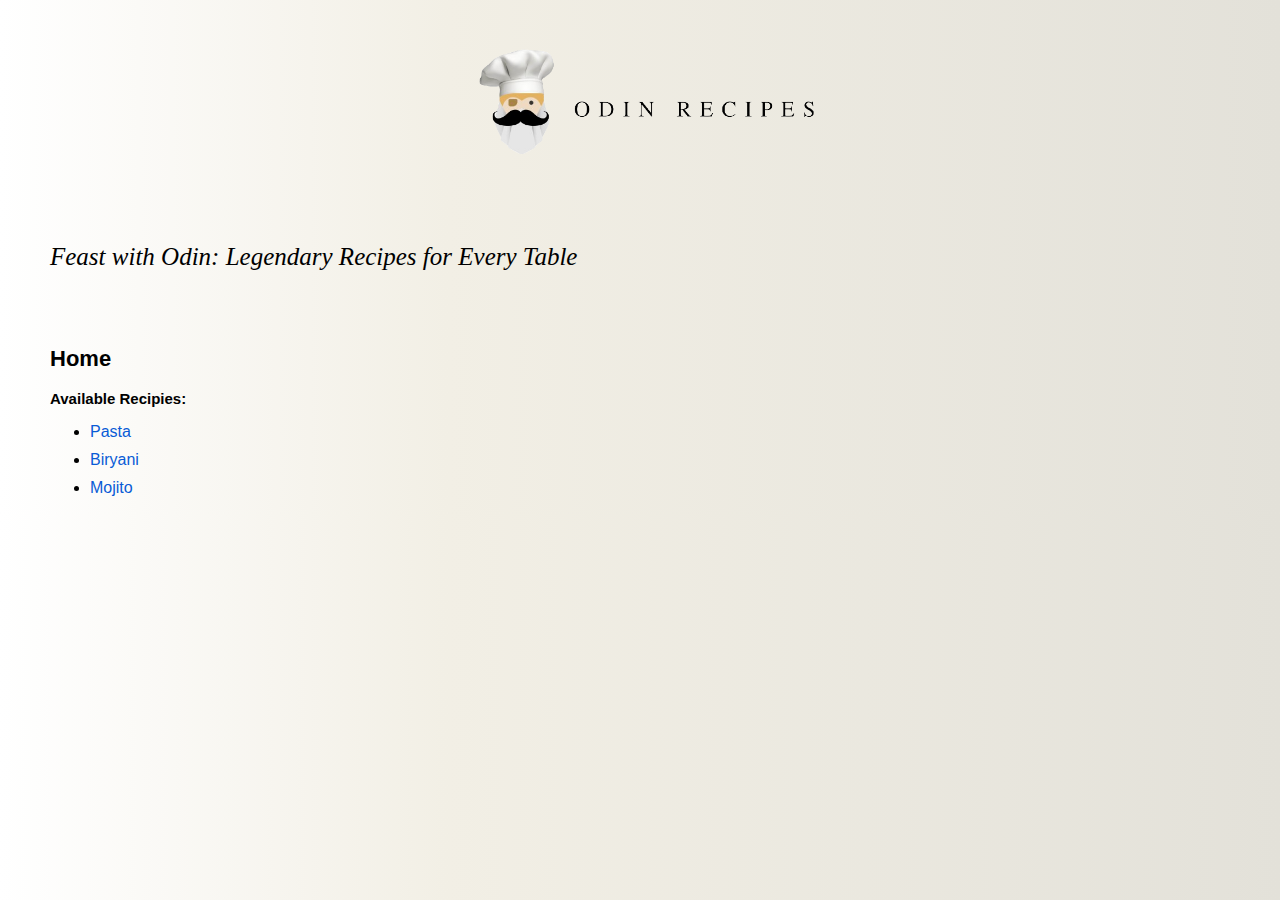
<file: index.html>
<!DOCTYPE html>
<html lang="en">
<head>
    <meta charset="UTF-8">
    <meta name="viewport" content="width=device-width, initial-scale=1.0">
    <title>Odin Recipes</title>
    <link rel="stylesheet" href="./styles/style.css">
</head>
<body>
    <img class="banner" src="recipies/img/banner.png" alt="Odin Recipes">
    <br>
    <h1>Feast with Odin: Legendary Recipes for Every Table</h1>
    <h2>Home</h2>

    <h3>Available Recipies: </h3>

    <div class="list">
        <ul>
            <li><a href="recipies/pasta.html">Pasta</a></li>
            <li><a href="recipies/biryani.html">Biryani</a></li>
            <li><a href="recipies/mojito.html">Mojito</a></li>
        </ul>
    </div>

</body>
</html>
</file>
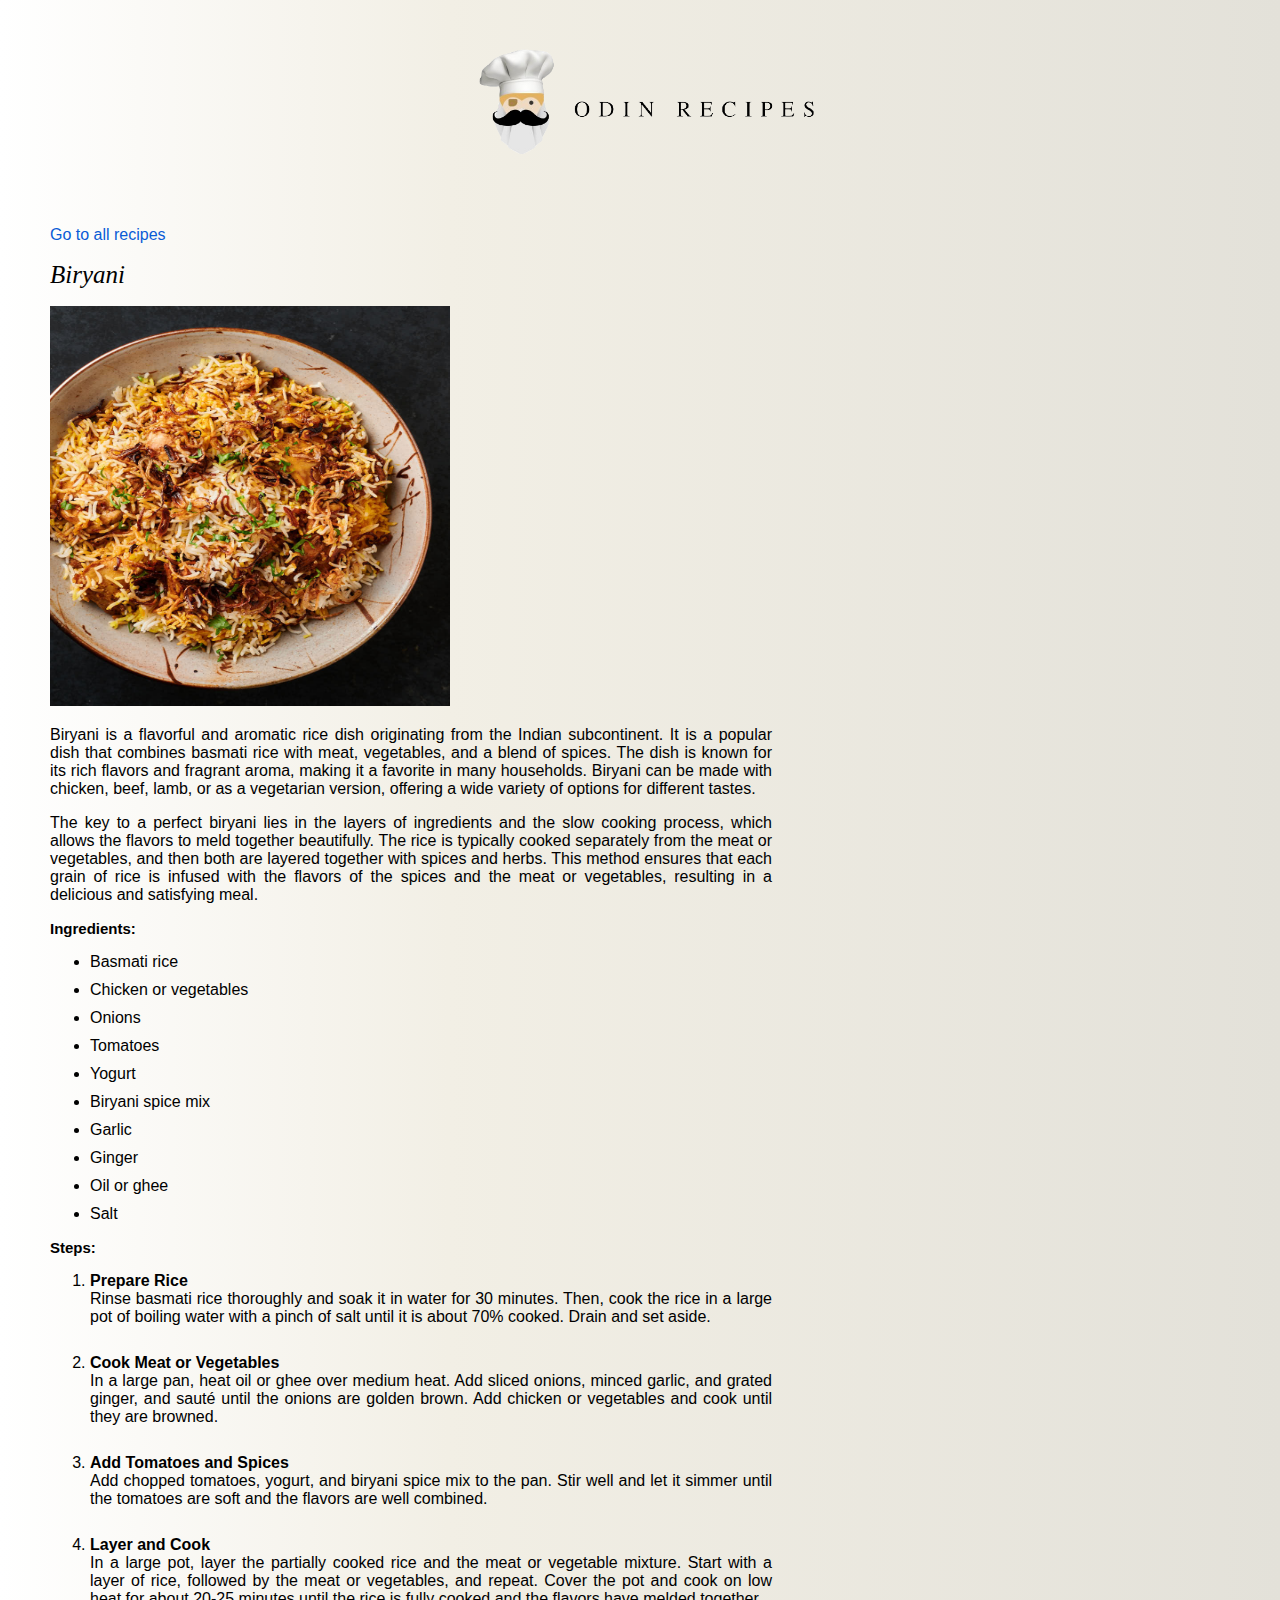
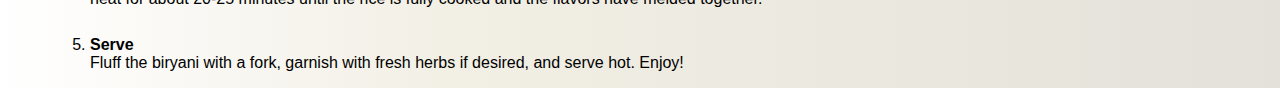
<file: recipies/biryani.html>
<!DOCTYPE html>
<html lang="en">
<head>
    <meta charset="UTF-8">
    <meta name="viewport" content="width=device-width, initial-scale=1.0">
    <title>Biryani Recipe</title>
    <link rel="stylesheet" href="../styles/style.css">
</head>
<body>
    <img class="banner" src="img/banner.png" alt="Odin Recipes Banner" height="200" width="400"> 
    <br>
    <a href="../index.html">Go to all recipes</a>
    <h1>Biryani</h1>
    <img class = "dish" src="img/biryani-img.jpg" alt="picture of biryani" height="400" width="400">
    <p>Biryani is a flavorful and aromatic rice dish originating from the Indian subcontinent. It is a popular dish that combines basmati rice with meat, vegetables, and a blend of spices. The dish is known for its rich flavors and fragrant aroma, making it a favorite in many households. Biryani can be made with chicken, beef, lamb, or as a vegetarian version, offering a wide variety of options for different tastes.</p>
    <p>The key to a perfect biryani lies in the layers of ingredients and the slow cooking process, which allows the flavors to meld together beautifully. The rice is typically cooked separately from the meat or vegetables, and then both are layered together with spices and herbs. This method ensures that each grain of rice is infused with the flavors of the spices and the meat or vegetables, resulting in a delicious and satisfying meal.</p>
    <h3>Ingredients:</h3>
    <ul>
        <li>Basmati rice</li>
        <li>Chicken or vegetables</li>
        <li>Onions</li>
        <li>Tomatoes</li>
        <li>Yogurt</li>
        <li>Biryani spice mix</li>
        <li>Garlic</li>
        <li>Ginger</li>
        <li>Oil or ghee</li>
        <li>Salt</li>
    </ul>
    <h3>Steps:</h3>
    <ol>
        <li><strong>Prepare Rice</strong><br>Rinse basmati rice thoroughly and soak it in water for 30 minutes. Then, cook the rice in a large pot of boiling water with a pinch of salt until it is about 70% cooked. Drain and set aside.</li>
        <br>
        <li><strong>Cook Meat or Vegetables</strong><br>In a large pan, heat oil or ghee over medium heat. Add sliced onions, minced garlic, and grated ginger, and sauté until the onions are golden brown. Add chicken or vegetables and cook until they are browned.</li>
        <br>
        <li><strong>Add Tomatoes and Spices</strong><br>Add chopped tomatoes, yogurt, and biryani spice mix to the pan. Stir well and let it simmer until the tomatoes are soft and the flavors are well combined.</li>
        <br>
        <li><strong>Layer and Cook</strong><br>In a large pot, layer the partially cooked rice and the meat or vegetable mixture. Start with a layer of rice, followed by the meat or vegetables, and repeat. Cover the pot and cook on low heat for about 20-25 minutes until the rice is fully cooked and the flavors have melded together.</li>
        <br>
        <li><strong>Serve</strong><br>Fluff the biryani with a fork, garnish with fresh herbs if desired, and serve hot. Enjoy!</li>
    </ol>
</body>
</html>
</file>
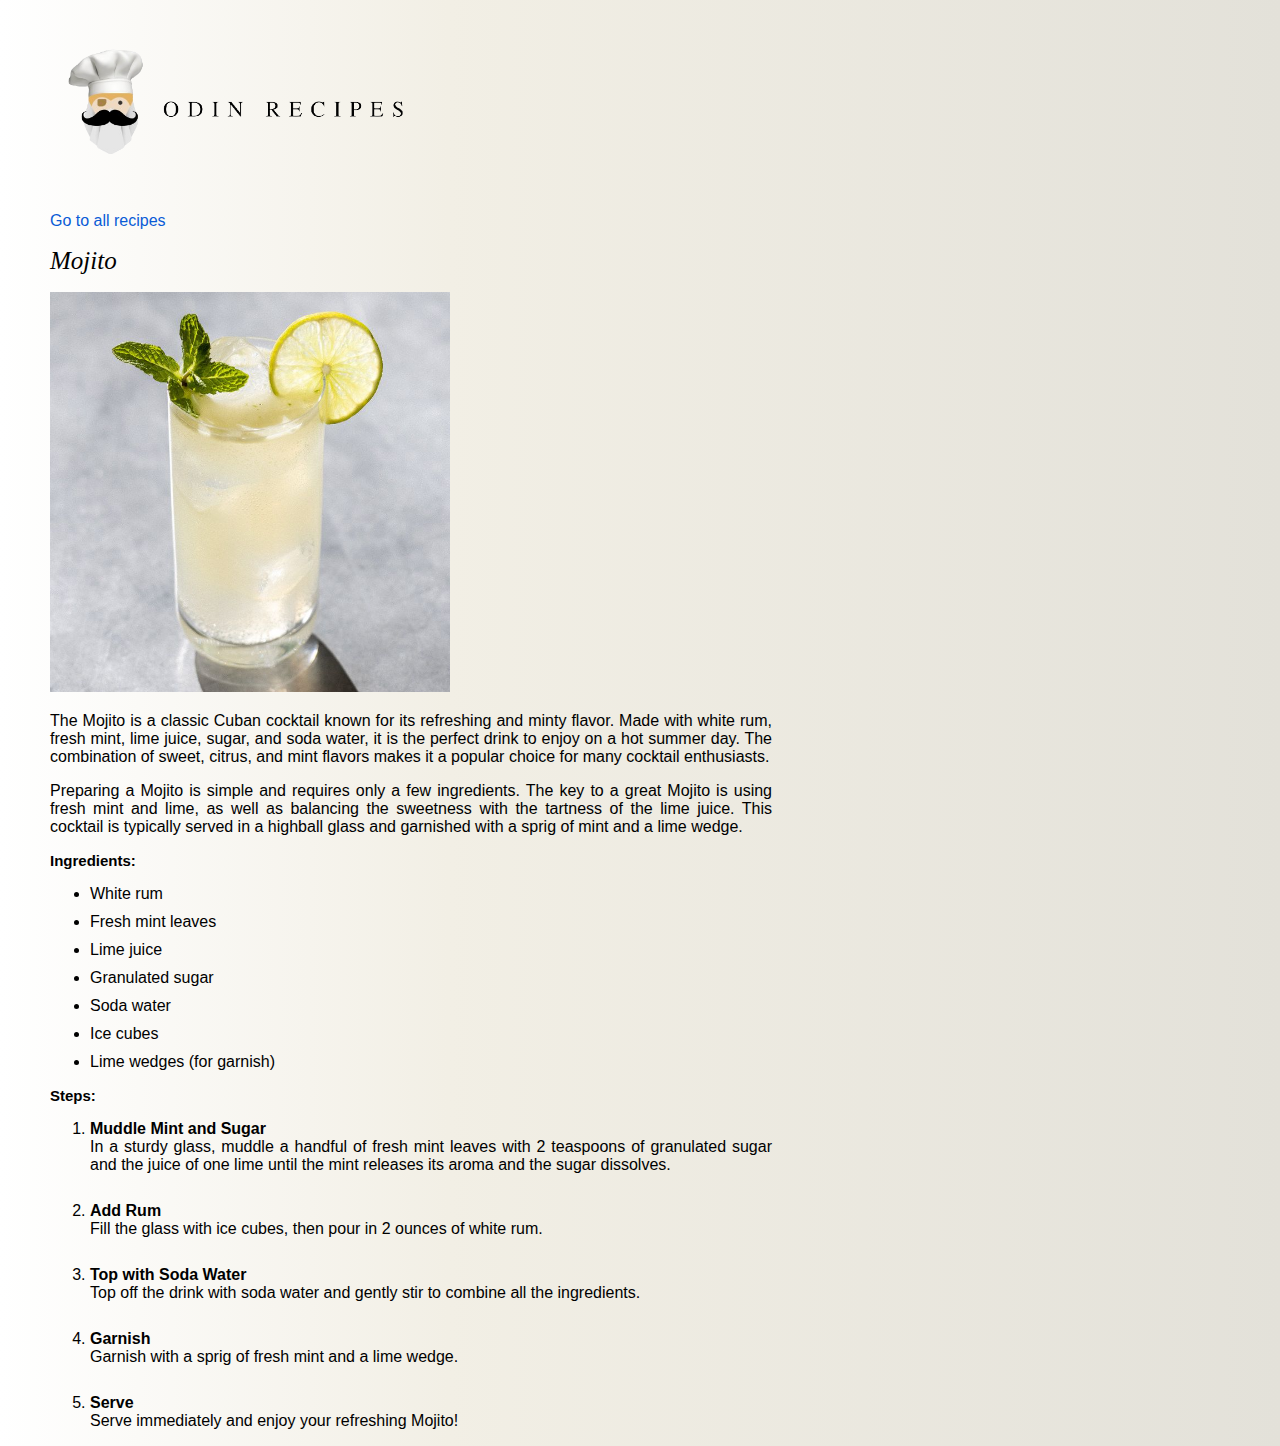
<file: recipies/mojito.html>
<!DOCTYPE html>
<html lang="en">
<head>
    <meta charset="UTF-8">
    <meta name="viewport" content="width=device-width, initial-scale=1.0">
    <title>Cocktail Recipe</title>
    <link rel="stylesheet" href="../styles/style.css">

</head>
<body>
    <img src="img/banner.png" alt="Odin Recipes Banner" height="200" width="400"> 
    <br>
    <a href="../index.html">Go to all recipes</a>
    <h1>Mojito</h1>
    <img src="img/mojito-img.jpg" alt="picture of mojito" height="400" width="400">
    <p>The Mojito is a classic Cuban cocktail known for its refreshing and minty flavor. Made with white rum, fresh mint, lime juice, sugar, and soda water, it is the perfect drink to enjoy on a hot summer day. The combination of sweet, citrus, and mint flavors makes it a popular choice for many cocktail enthusiasts.</p>
    <p>Preparing a Mojito is simple and requires only a few ingredients. The key to a great Mojito is using fresh mint and lime, as well as balancing the sweetness with the tartness of the lime juice. This cocktail is typically served in a highball glass and garnished with a sprig of mint and a lime wedge.</p>
    <h3>Ingredients:</h3>
    <ul>
        <li>White rum</li>
        <li>Fresh mint leaves</li>
        <li>Lime juice</li>
        <li>Granulated sugar</li>
        <li>Soda water</li>
        <li>Ice cubes</li>
        <li>Lime wedges (for garnish)</li>
    </ul>
    <h3>Steps:</h3>
    <ol>
        <li><strong>Muddle Mint and Sugar</strong><br>In a sturdy glass, muddle a handful of fresh mint leaves with 2 teaspoons of granulated sugar and the juice of one lime until the mint releases its aroma and the sugar dissolves.</li>
        <br>
        <li><strong>Add Rum</strong><br>Fill the glass with ice cubes, then pour in 2 ounces of white rum.</li>
        <br>
        <li><strong>Top with Soda Water</strong><br>Top off the drink with soda water and gently stir to combine all the ingredients.</li>
        <br>
        <li><strong>Garnish</strong><br>Garnish with a sprig of fresh mint and a lime wedge.</li>
        <br>
        <li><strong>Serve</strong><br>Serve immediately and enjoy your refreshing Mojito!</li>
    </ol>
</body>
</html>
</file>
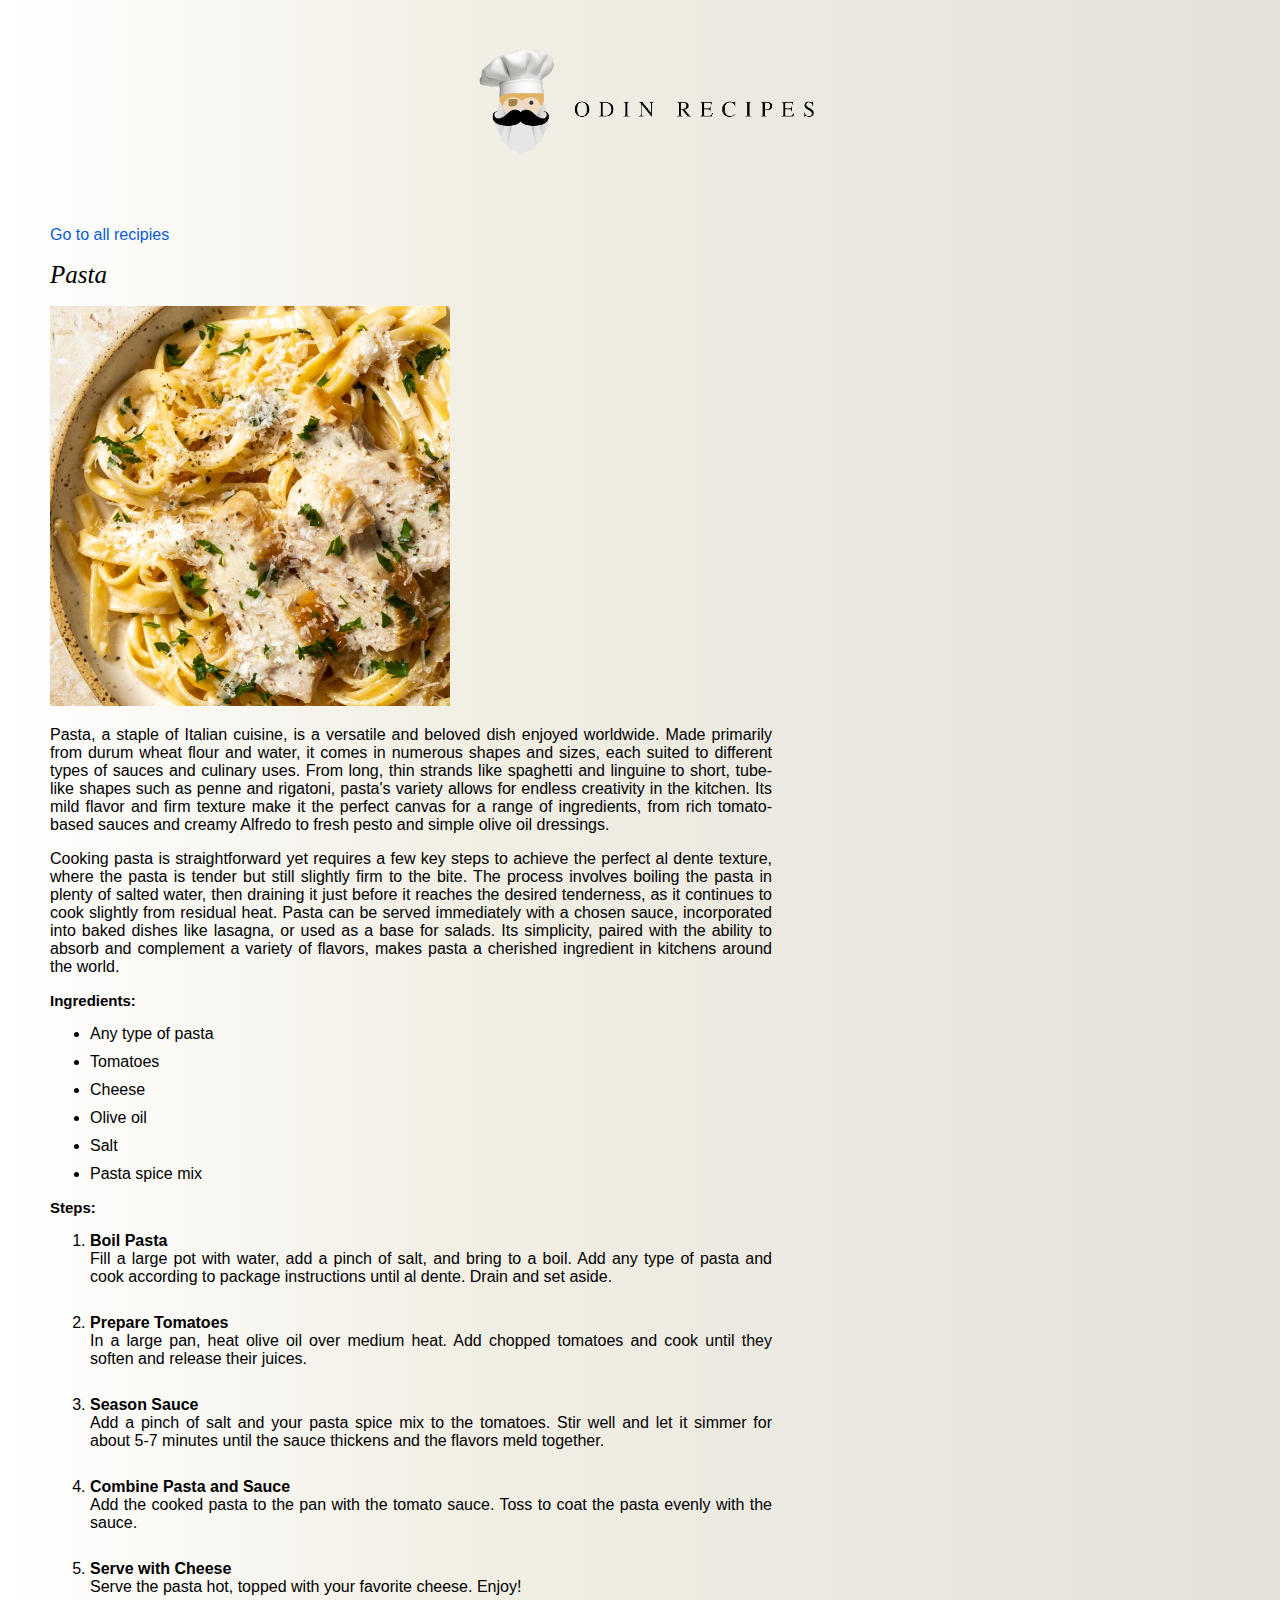
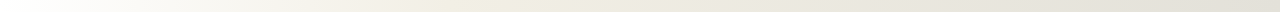
<file: recipies/pasta.html>
<!DOCTYPE html>
<html lang="en">
<head>
    <meta charset="UTF-8">
    <meta name="viewport" content="width=device-width, initial-scale=1.0">
    <title>Document</title>
    <link rel="stylesheet" href="../styles/style.css">

</head>
<body>
    <img class="banner" src="img/banner.png" alt="Odin Recipes Banner" height="200" width="400"> 
    <br>
    <a href="../index.html">Go to all recipies</a>
    <h1>Pasta</h1>
    <img src="img/pasta-img.jpg" alt="picture of pasta" height="400" width="400">
    <p> Pasta, a staple of Italian cuisine, is a versatile and beloved dish enjoyed worldwide. Made primarily from durum wheat flour and water, it comes in numerous shapes and sizes, each suited to different types of sauces and culinary uses. From long, thin strands like spaghetti and linguine to short, tube-like shapes such as penne and rigatoni, pasta's variety allows for endless creativity in the kitchen. Its mild flavor and firm texture make it the perfect canvas for a range of ingredients, from rich tomato-based sauces and creamy Alfredo to fresh pesto and simple olive oil dressings.</p>
    <p>Cooking pasta is straightforward yet requires a few key steps to achieve the perfect al dente texture, where the pasta is tender but still slightly firm to the bite. The process involves boiling the pasta in plenty of salted water, then draining it just before it reaches the desired tenderness, as it continues to cook slightly from residual heat. Pasta can be served immediately with a chosen sauce, incorporated into baked dishes like lasagna, or used as a base for salads. Its simplicity, paired with the ability to absorb and complement a variety of flavors, makes pasta a cherished ingredient in kitchens around the world.</p>
    <h3>Ingredients:</h3>
    <ul>
        <li>Any type of pasta</li>
        <li>Tomatoes</li>
        <li>Cheese</li>
        <li>Olive oil</li>
        <li>Salt</li>
        <li>Pasta spice mix</li>
    </ul>
    <h3>Steps:</h3>
    <ol>
        <li><strong>Boil Pasta</strong><br>Fill a large pot with water, add a pinch of salt, and bring to a boil. Add any type of pasta and cook according to package instructions until al dente. Drain and set aside.</li>
        <br>
        <li><strong>Prepare Tomatoes</strong><br>In a large pan, heat olive oil over medium heat. Add chopped tomatoes and cook until they soften and release their juices.</li>
        <br>
        <li><strong>Season Sauce</strong><br>Add a pinch of salt and your pasta spice mix to the tomatoes. Stir well and let it simmer for about 5-7 minutes until the sauce thickens and the flavors meld together.</li>
        <br>
        <li><strong>Combine Pasta and Sauce</strong><br>Add the cooked pasta to the pan with the tomato sauce. Toss to coat the pasta evenly with the sauce.</li>
        <br>
        <li><strong>Serve with Cheese</strong><br>Serve the pasta hot, topped with your favorite cheese. Enjoy!</li>
    </ol>
</body>
</html>
</file>
<file: styles/style.css>
body{
    background: rgb(255,255,255);
    background: linear-gradient(90deg, rgba(255,255,255,1) 0%, rgba(242,239,229,1) 35%, rgba(227,225,217,1) 100%); 
    font-family: 'Lucida Sans', 'Lucida Sans Regular', 'Lucida Grande', 'Lucida Sans Unicode', Geneva, Verdana, sans-serif;
    margin-left: 50px;
}

.banner{
    height: 200px;
    display: block;
    margin-left: auto;
    margin-right: auto;
    
}



h1{
    font-family: Georgia, 'Times New Roman', Times, serif;
    font-size: 25px;
    font-weight: normal;
    font-style: italic;
}

h2{
    margin-top: 75px;
    font-size: 22px;
    
}

h3{
    font-size: 15px;
}

li{
    margin-top: 10px;
}

a{
    color: rgb(9, 91, 214);
    text-decoration: none;
}

a:hover {
    color: #B4B4B8; 
    text-decoration:none; 
    cursor:pointer;  
}

p, li{
    text-align: justify;
    text-justify: auto;
    margin-right: 500px;
}
</file>
